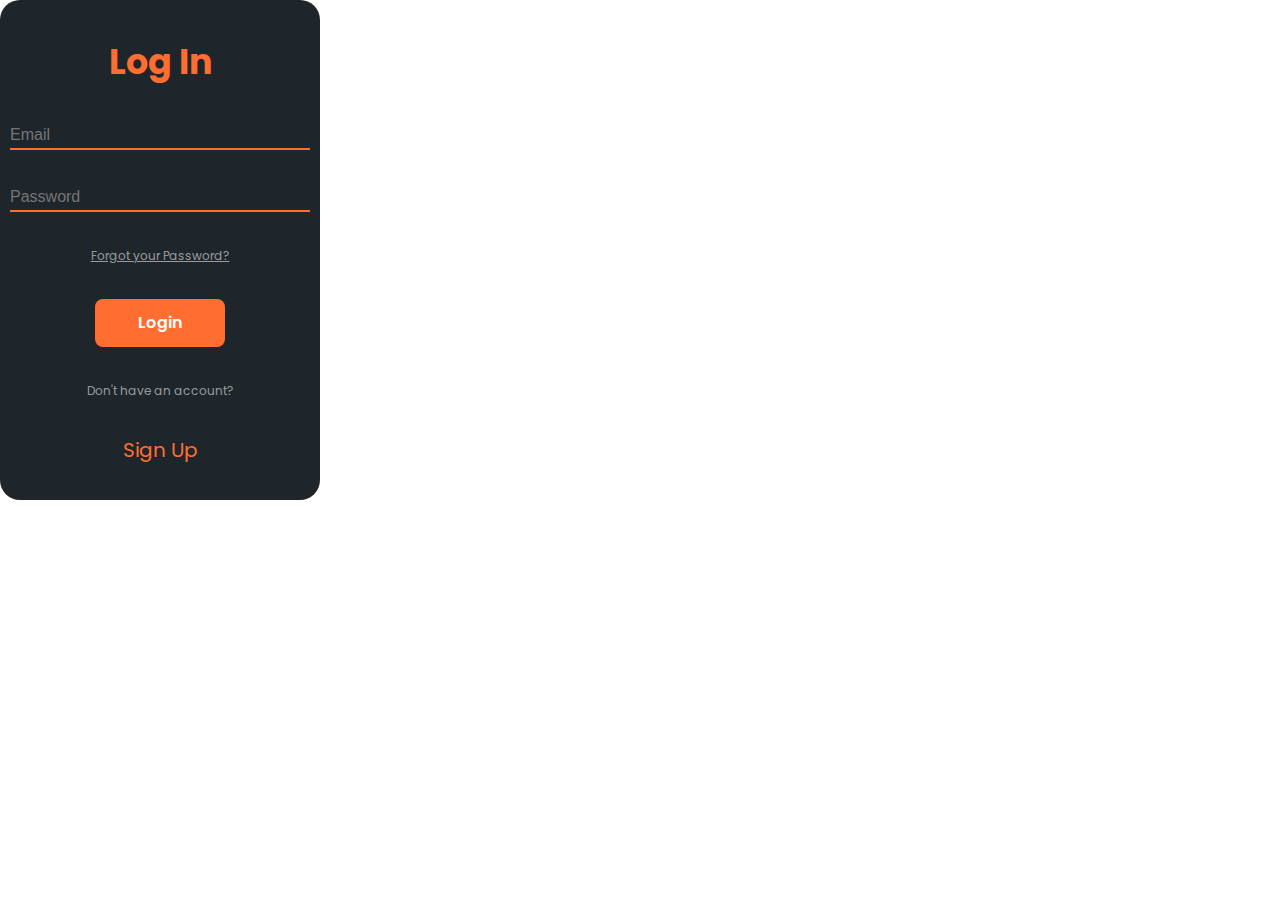
<file: form/login-form.html>
<!DOCTYPE html>
<html lang="en">
<head>
    <meta charset="UTF-8">
    <meta http-equiv="X-UA-Compatible" content="IE=edge">
    <meta name="viewport" content="width=device-width, initial-scale=1.0">
    <link rel="stylesheet" href="login-form.css">
    <title>Document</title>
</head>
<body>
    <div class="login-form">
        <h2>Log In</h2>
        <input class="mail" type="email" placeholder="Email">
        <input class="password" type="password" placeholder="Password">
        <a href="#!">Forgot your Password?</a>
        <button class="btn">Login</button>
        <p>Don't have an account?</p>
        <a class="signup" href="#!">Sign Up</a>
    </div>
</body>
</html>
</file>
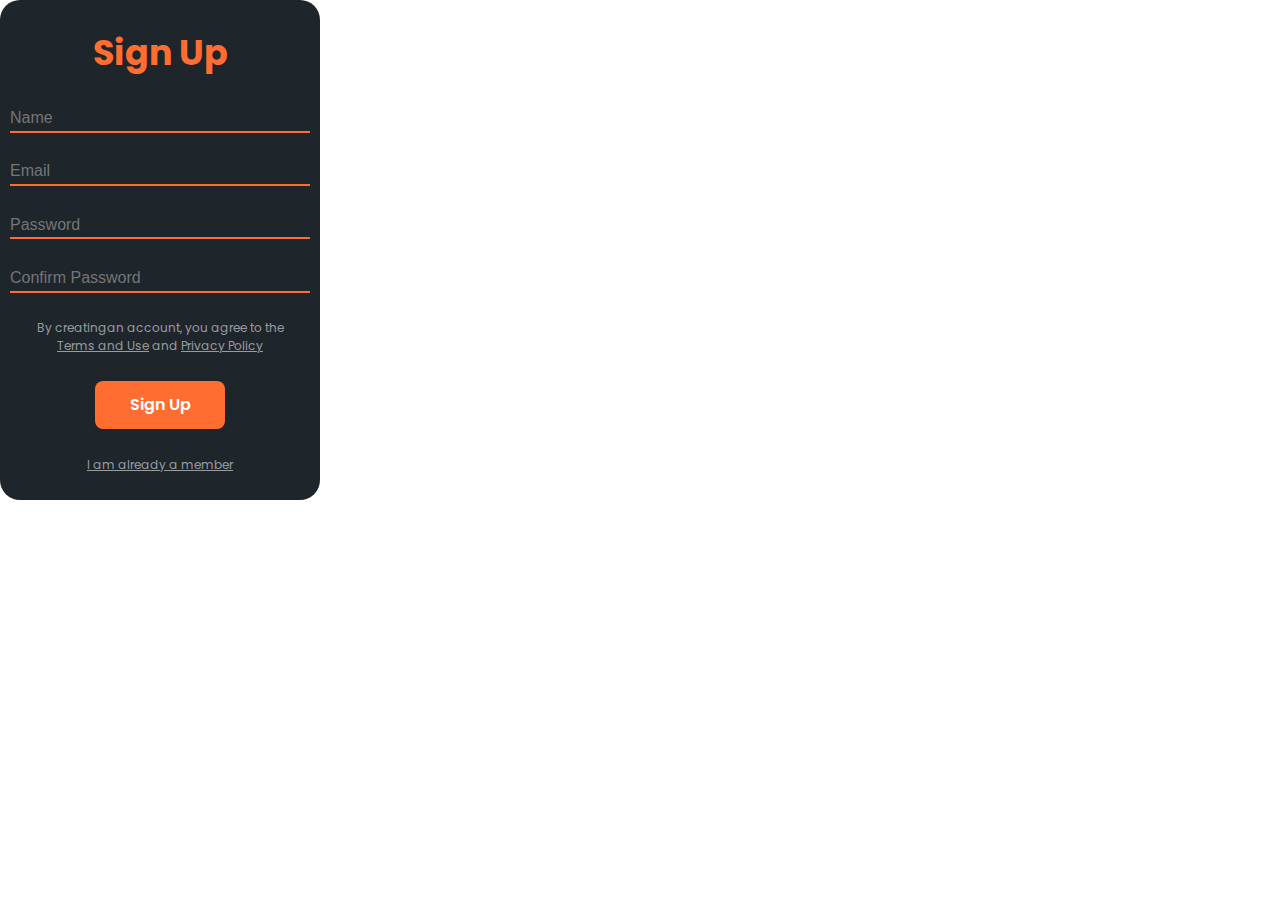
<file: form/signup-form.html>
<!DOCTYPE html>
<html lang="en">
<head>
    <meta charset="UTF-8">
    <meta http-equiv="X-UA-Compatible" content="IE=edge">
    <meta name="viewport" content="width=device-width, initial-scale=1.0">
    <link rel="stylesheet" href="signup-form.css">
    <title>Document</title>
</head>
<body>
    <div class="signup-form">
        <h2>Sign Up</h2>
        <input class="username" type="text" name="" id="" placeholder="Name">
        <input class="mail" type="email" placeholder="Email">
        <input class="password" type="password" placeholder="Password">
        <input class="password" type="password" placeholder="Confirm Password">
        <p class="privacy-policy">By creatingan account, you agree to the <a href="#!">Terms and Use</a> and <a href="#!">Privacy Policy</a></p>
        <button class="btn">Sign Up</button>
        <a href="#!">I am already a member</a>
    </div>
</body>
</html>
</file>
<file: form/login-form.css>
@import url('https://fonts.googleapis.com/css2?family=Poppins:wght@400;500;600&display=swap');

* {
    padding: 0;
    margin: 0;
}

.login-form {
    width: 320px;
    height: 500px;
    background-color: #1E252B;
    border-radius: 20px;
    display: flex;
    flex-direction: column;
    justify-content: space-evenly;
    align-items: center;
}

.login-form h2 {
    text-align: center;
    color: #FF6E30;
    font-family: 'Poppins', sans-serif;
    font-size: 35px;
}

.login-form a {
    color: rgba(255, 255, 255, 0.55);
    font-family: 'Poppins', sans-serif;
    font-size: 12px;
}

.login-form p {
    color: rgba(255, 255, 255, 0.55);
    font-family: 'Poppins', sans-serif;
    font-size: 12px;
}

.login-form .signup {
    text-decoration: none;
    font-family: 'Poppins';
    font-weight: 400;
    font-size: 20px;
    line-height: 30px;
    color: #FF6E30;
}

.mail, 
.password {
    width: 300px;
    height: 25px;
    font-size: 16px;
    color: rgba(255, 255, 255, 0.55);
    background-color: #1E252B;
    border-bottom-color: #FF6E30;
    border-top: none;
    border-right: none;
    border-left: none;
}

.mail, .password:focus {
    outline: none;
}

.btn {
    display: inline-block;
    width: 130px;
    height: 48px;
    background-color: #FF6E30;
    border: #FF6E30;
    border-radius: 8px;
    font-family: 'Poppins';
    font-weight: 600;
    font-size: 16px;
    line-height: 24px;
    color: #FFFFFF;
    cursor: pointer;
}
</file>
<file: form/signup-form.css>
@import url('https://fonts.googleapis.com/css2?family=Poppins:wght@400;500;600&display=swap');

* {
    padding: 0;
    margin: 0;
}

.signup-form {
    width: 320px;
    height: 500px;
    background-color: #1E252B;
    border-radius: 20px;
    display: flex;
    flex-direction: column;
    justify-content: space-evenly;
    align-items: center;
}

.signup-form h2 {
    text-align: center;
    color: #FF6E30;
    font-family: 'Poppins', sans-serif;
    font-size: 35px;
}

.signup-form a {
    color: rgba(255, 255, 255, 0.55);
    font-family: 'Poppins', sans-serif;
    font-size: 12px;
}

.signup-form p {
    color: rgba(255, 255, 255, 0.55);
    font-family: 'Poppins', sans-serif;
    font-size: 12px;
}

.mail, 
.password,
.username {
    width: 300px;
    height: 25px;
    font-size: 16px;
    color: rgba(255, 255, 255, 0.55);
    background-color: #1E252B;
    border-bottom-color: #FF6E30;
    border-top: none;
    border-right: none;
    border-left: none;
}

.mail, .password, .username:focus {
    outline: none;
}

.privacy-policy {
    max-width: 250px;
    text-align: center;
}

.btn {
    display: inline-block;
    width: 130px;
    height: 48px;
    background-color: #FF6E30;
    border: #FF6E30;
    border-radius: 8px;
    font-family: 'Poppins';
    font-weight: 600;
    font-size: 16px;
    line-height: 24px;
    color: #FFFFFF;
    cursor: pointer;
}
</file>
